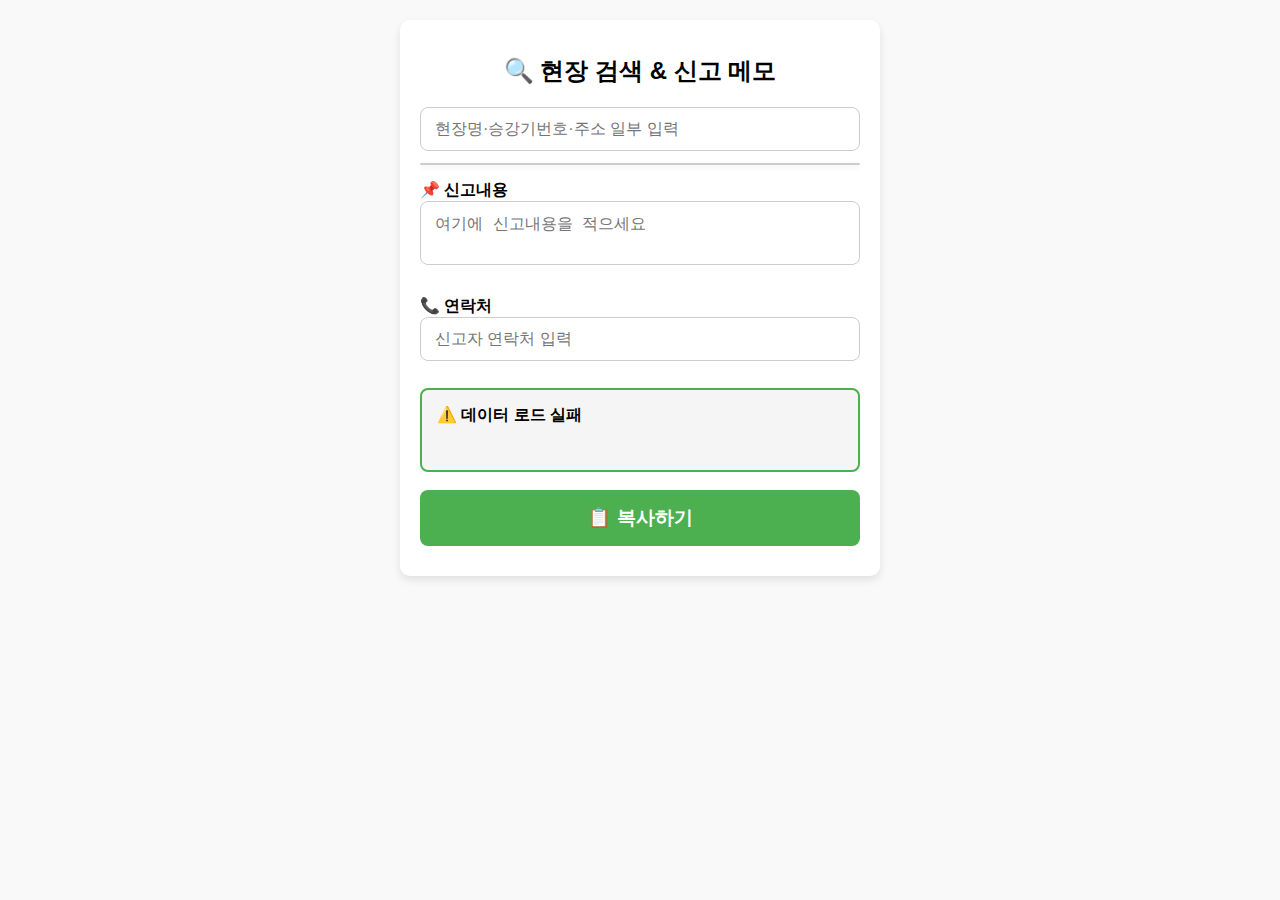
<file: dm119.html>
<!DOCTYPE html>
<html lang="ko">
<head>
  <meta charset="UTF-8" />
  <title>현장 검색 & 메모</title>
  <meta name="viewport" content="width=device-width, initial-scale=1" />
  <style>
    body {
      font-family: Arial, sans-serif;
      padding: 20px;
      margin: 0;
      background: #f9f9f9;
      display: flex;
      justify-content: center;
    }
    .container {
      width: 95%;
      max-width: 480px;
      background: #fff;
      padding: 15px 20px 30px;
      border-radius: 10px;
      box-shadow: 0 4px 8px rgb(0 0 0 / 0.1);
      box-sizing: border-box;
    }
    h2 {
      text-align: center;
      margin-bottom: 20px;
      font-size: 1.5rem;
    }
    #searchBox, #memoBox, #phoneBox {
      width: 100%;
      padding: 12px 14px;
      font-size: 16px;
      margin-bottom: 12px;
      border: 1px solid #ccc;
      border-radius: 8px;
      box-sizing: border-box;
      font-weight: 500;
      transition: border-color 0.2s ease-in-out;
    }
    #searchBox:focus, #memoBox:focus, #phoneBox:focus {
      outline: none;
      border-color: #4caf50;
      box-shadow: 0 0 5px #4caf50aa;
    }
    textarea {
      resize: none;
      min-height: 60px;
    }
    .suggestions {
      border: 1px solid #ccc;
      border-radius: 8px;
      max-height: 180px;
      overflow-y: auto;
      margin-bottom: 10px;
      background: #fff;
      box-sizing: border-box;
      box-shadow: 0 2px 6px rgb(0 0 0 / 0.1);
      font-size: 15px;
      user-select: none;
      z-index: 1000;
      position: relative;
    }
    .suggestion-item {
      padding: 10px 14px;
      cursor: pointer;
      border-bottom: 1px solid #eee;
      transition: background-color 0.15s ease;
    }
    .suggestion-item:last-child {
      border-bottom: none;
    }
    .suggestion-item:hover {
      background-color: #e6f7ff;
    }
    #resultBox {
      margin-top: 15px;
      padding: 15px;
      background: #f5f5f5;
      border: 2px solid #4caf50;
      border-radius: 8px;
      min-height: 50px;
      font-weight: 600;
      word-break: break-word;
      font-size: 1rem;
    }
    label {
      font-weight: 700;
      margin-top: 15px;
      display: block;
      font-size: 1rem;
    }
    button {
      width: 100%;
      padding: 15px;
      background: #4caf50;
      color: white;
      font-size: 1.2rem;
      border: none;
      border-radius: 8px;
      margin-top: 18px;
      cursor: pointer;
      font-weight: 600;
      transition: background-color 0.2s ease;
    }
    button:active {
      background: #45a049;
    }

    @media (max-width: 480px) {
      h2 {
        font-size: 1.3rem;
      }
      #searchBox, #memoBox, #phoneBox {
        font-size: 15px;
        padding: 10px 12px;
      }
      .suggestion-item {
        font-size: 14px;
        padding: 9px 12px;
      }
      button {
        font-size: 1.1rem;
        padding: 13px;
      }
    }
  </style>
</head>
<body>
  <div class="container">
    <h2>🔍 현장 검색 & 신고 메모</h2>

    <!-- 검색 -->
    <input type="text" id="searchBox" placeholder="현장명·승강기번호·주소 일부 입력" autocomplete="off" />
    <div id="suggestions" class="suggestions"></div>

    <!-- 메모 입력 -->
    <label for="memoBox">📌 신고내용</label>
    <textarea id="memoBox" rows="2" placeholder="여기에 신고내용을 적으세요"></textarea>

    <!-- 연락처 -->
    <label for="phoneBox">📞 연락처</label>
    <input type="text" id="phoneBox" placeholder="신고자 연락처 입력" />

    <!-- 결과 -->
    <div id="resultBox">데이터를 불러오는 중...</div>

    <!-- 복사 버튼 -->
    <button type="button" onclick="copyResult()">📋 복사하기</button>
  </div>

  <script>
    // ✅ Google Sheets → TSV URL
    const SHEET_TSV_URL = "https://docs.google.com/spreadsheets/d/e/2PACX-1vQkPXudgO_znrjg8-ZyoSmMb5dhrISbANstWt3xNanbbTNCNRhDwAQgxhrECxwN8R2QSV8lTgln6_9P/pub?gid=1374895459&single=true&output=tsv";

    let siteData = [];
    let selectedSite = null;

    const searchBox = document.getElementById("searchBox");
    const memoBox = document.getElementById("memoBox");
    const phoneBox = document.getElementById("phoneBox");
    const suggestionsDiv = document.getElementById("suggestions");
    const resultBox = document.getElementById("resultBox");

    // ✅ 페이지 로딩되면 TSV 불러오기
    window.addEventListener("DOMContentLoaded", () => {
      loadSiteData().then(data => {
        siteData = data;
        if (siteData.length > 0) {
          resultBox.textContent = "현장을 검색하세요.";
        } else {
          resultBox.textContent = "❌ 데이터를 불러올 수 없습니다.";
        }
      }).catch(err => {
        console.error(err);
        resultBox.textContent = "⚠️ 데이터 로드 실패";
      });
    });

    // ✅ TSV → siteData 변환
    async function loadSiteData() {
      const response = await fetch(SHEET_TSV_URL);
      const tsvText = await response.text();
      const rows = tsvText.trim().split("\n").map(r => r.split("\t"));

      // 헤더 제외
      return rows.slice(1).map(r => ({
        siteName: (r[0] || "").trim(),     // A열
        zone: (r[1] || "").trim(),         // B열
        address: (r[2] || "").trim(),      // C열
        elevator: normalizeElevatorNumber(r[3] || ""), // D열
        extra: (r[6] || "").trim()         // G열
      }));
    }

    // ✅ 승강기번호 정규화 (0000-000)
    function normalizeElevatorNumber(input) {
      const digits = (input || "").replace(/\D/g, "");
      if (!digits) return "";
      const padded = digits.padStart(7, "0");
      return padded.slice(0, 4) + "-" + padded.slice(4);
    }

    // ✅ 띄어쓰기 제거 + 소문자 변환
    function normalize(str) {
      return str.toLowerCase().replace(/\s+/g, "");
    }

    // ✅ 검색창 입력 → 자동완성 표시
    searchBox.addEventListener("input", function () {
      const term = normalize(this.value);
      suggestionsDiv.innerHTML = "";

      if (term.length < 2) {
        updateResult();
        return;
      }

      const filtered = siteData.filter(item => {
        return (
          normalize(item.siteName).includes(term) ||
          normalize(item.address).includes(term) ||
          normalize(item.elevator).includes(term)
        );
      }).slice(0, 20);

      filtered.forEach(item => {
        const div = document.createElement("div");
        div.classList.add("suggestion-item");
        div.textContent = `${item.siteName} | ${item.elevator} | ${item.address}`;
        div.addEventListener("click", () => {
          selectSite(item);
          suggestionsDiv.innerHTML = "";
        });
        suggestionsDiv.appendChild(div);
      });
    });

    // ✅ 자동완성에서 현장 선택 시
    function selectSite(item) {
      selectedSite = item;
      searchBox.value = item.siteName;
      updateResult();
    }

    // ✅ 메모/전화 입력 시 결과 갱신
    memoBox.addEventListener("input", updateResult);
    phoneBox.addEventListener("input", updateResult);

    // ✅ 최종 결과 생성
    function updateResult() {
      if (!selectedSite) {
        resultBox.textContent = "현장을 선택하세요.";
        return;
      }

      let zoneLabel = selectedSite.zone.replace("팀", "").trim();
      zoneLabel = zoneLabel ? `[${zoneLabel}]` : "";

      const baseInfo = [
        selectedSite.siteName,
        selectedSite.elevator,
        selectedSite.extra
      ].filter(x => x).join(" ");

      const addrInfo = selectedSite.address ? selectedSite.address + " /" : "";
      const memo = memoBox.value.trim();
      const phone = phoneBox.value.trim();
      const extraInfo = [memo, phone].filter(x => x).join(" ");

      let resultLine = `${baseInfo} / ${addrInfo} ${extraInfo} ${zoneLabel}`.trim();
      resultLine = resultLine.replace(/\s+\/\s+\//g, " / ");
      resultBox.textContent = resultLine;
    }

    // ✅ 복사 기능
    function copyResult() {
      const text = resultBox.textContent.trim();
      if (!text || text === "현장을 선택하세요." || text.includes("데이터를 불러오는 중")) {
        alert("먼저 현장을 선택하세요!");
        return;
      }
      navigator.clipboard.writeText(text).then(() => {
        alert("📋 복사 완료!\n\n" + text);
      }).catch(() => {
        alert("복사에 실패했습니다. 직접 복사해주세요.");
      });
    }
  </script>
</body>
</html>
</file>
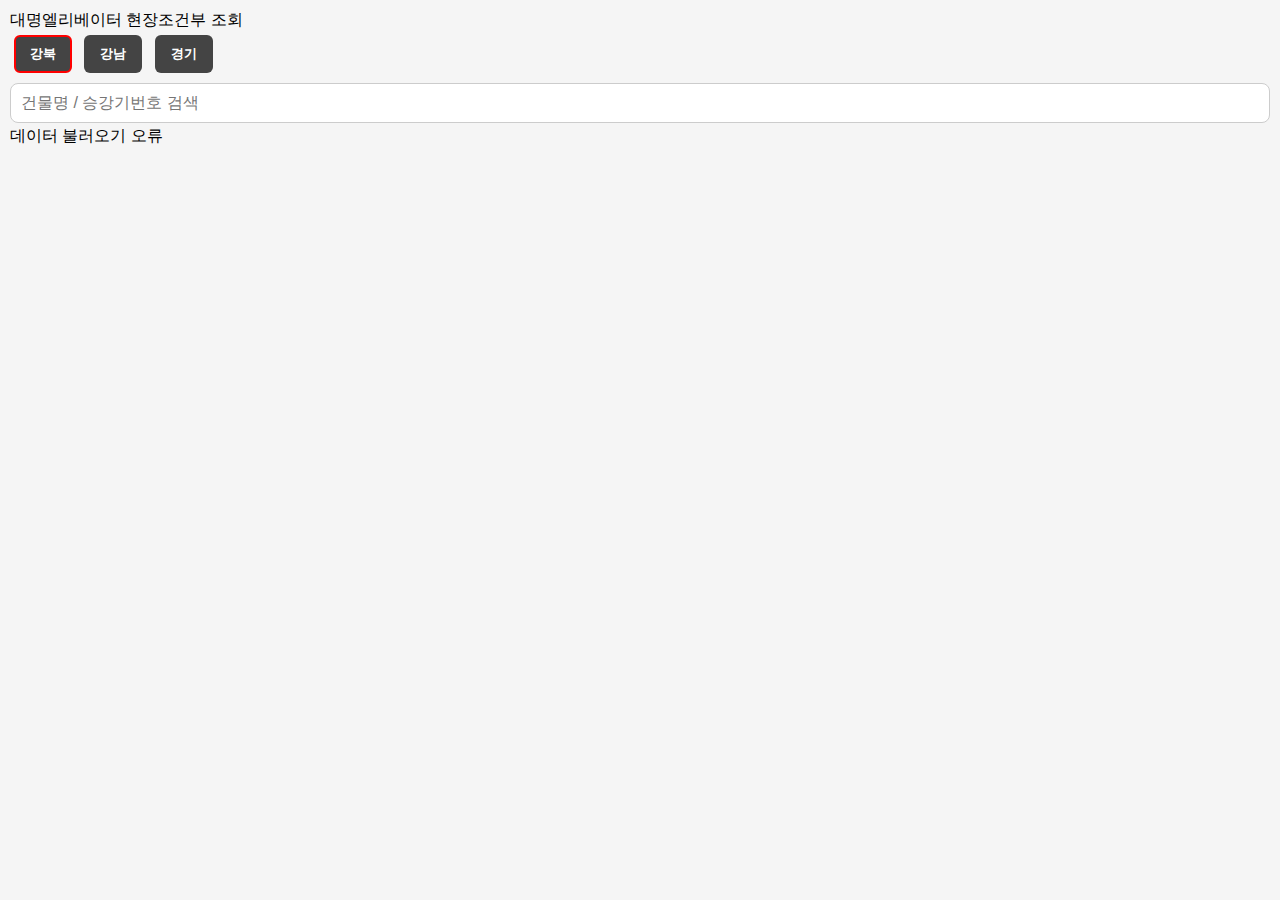
<file: InspectionHistory.html>
대명엘리베이터 현장조건부 조회
<br>
<!DOCTYPE html>
<html>
<head>
<meta name="viewport" content="width=device-width,initial-scale=1">

<style>
body{
font-family:Arial;
background:#f5f5f5;
margin:10px;
}

button{
padding:8px 14px;
margin:4px;
border:2px solid transparent;
border-radius:6px;
background:#444;
color:white;
font-weight:bold;
cursor:pointer;
}

button.active{
border-color:red;
}

#search{
width:100%;
padding:10px;
font-size:16px;
border-radius:8px;
border:1px solid #ccc;
margin-top:6px;
}

#suggest{
background:white;
border-radius:8px;
margin-top:3px;
}

.sitem{
padding:8px;
cursor:pointer;
}

.sitem:hover{
background:#eee;
}

.item{
padding:12px;
margin-bottom:10px;
border-radius:10px;
box-shadow:0 2px 5px rgba(0,0,0,0.1);
cursor:pointer;
}

.ok{
background:#e8f7e8;
}

.warn{
background:#ffe6e6;
}

.precise{
color:red;
font-weight:bold;
}

.detail{
display:none;
margin-top:10px;
white-space:pre-line;
font-size:14px;
line-height:1.5;
}

.red{
color:red;
}

.redbold{
color:red;
font-weight:bold;
}

.linkRow{
display:flex;
align-items:center;
gap:12px;
flex-wrap:wrap;
margin-top:0;
}

.mapIcon{
width:22px;
height:22px;
vertical-align:middle;
cursor:pointer;
display:block;
}

.mapBtn{
display:inline-flex;
align-items:center;
gap:6px;
text-decoration:none;
}
</style>
</head>

<body>

<button id="btn-gangbuk" onclick="showArea('gangbuk')">강북</button>
<button id="btn-gangnam" onclick="showArea('gangnam')">강남</button>
<button id="btn-gyeonggi" onclick="showArea('gyeonggi')">경기</button>

<input id="search" placeholder="건물명 / 승강기번호 검색">

<div id="suggest"></div>

<div id="container">로딩중...</div>

<script>
const ACSV="https://docs.google.com/spreadsheets/d/e/2PACX-1vQkPXudgO_znrjg8-ZyoSmMb5dhrISbANstWt3xNanbbTNCNRhDwAQgxhrECxwN8R2QSV8lTgln6_9P/pub?gid=1134037580&single=true&output=csv";
const BCSV="https://docs.google.com/spreadsheets/d/e/2PACX-1vQkPXudgO_znrjg8-ZyoSmMb5dhrISbANstWt3xNanbbTNCNRhDwAQgxhrECxwN8R2QSV8lTgln6_9P/pub?gid=1183872898&single=true&output=csv";
const NAVERMAP_ICON="https://www.darun.io/_next/image?url=https%3A%2F%2Fres.cloudinary.com%2Fdqddtkvmb%2Fimage%2Fupload%2Fv1715433300%2Fimages%2Flogos%2Fnavermap.png&w=256&q=75";

let data={gangbuk:[],gangnam:[],gyeonggi:[]};
let dbRows=[];
let defectDB={};
let dbById={};
let keywordList=[];
let currentArea="gangbuk";

function parseCSV(text){
let rows=[];
let row=[];
let cell="";
let inQuotes=false;

text=String(text||"").replace(/\r\n/g,"\n").replace(/\r/g,"\n");

for(let i=0;i<text.length;i++){
let ch=text[i];
let next=text[i+1];

if(ch === '"'){
if(inQuotes && next === '"'){
cell += '"';
i++;
}else{
inQuotes = !inQuotes;
}
}else if(ch === "," && !inQuotes){
row.push(cell);
cell="";
}else if(ch === "\n" && !inQuotes){
row.push(cell);
rows.push(row);
row=[];
cell="";
}else{
cell += ch;
}
}

row.push(cell);
rows.push(row);

return rows
.filter(r=>!(r.length===1 && String(r[0]).trim()===""))
.map(r=>r.map(v=>String(v||"").trim()));
}

function pad7(n){
return String(n||"").padStart(7,"0");
}

function extract7(link){
if(!link) return "";
let m=String(link).match(/\d+/g);
if(!m) return "";
return pad7(m[m.length-1]);
}

function today(){
let d=new Date();
return d.toISOString().slice(0,10).replace(/-/g,"");
}

function normalizeDateDigits(d){
return String(d||"").replace(/[^\d]/g,"").trim();
}

function isExpired(d){
if(!d) return false;
let v=normalizeDateDigits(d);
return /^\d{8}$/.test(v) && v<today();
}

function formatDate(d){
if(!d) return "";
let s=String(d).trim();
let onlyNum=normalizeDateDigits(s);

if(/^\d{8}$/.test(onlyNum)){
if(onlyNum.startsWith("20")){
return onlyNum.slice(0,4)+"-"+onlyNum.slice(4,6)+"-"+onlyNum.slice(6,8);
}else{
return onlyNum.slice(0,2)+"-"+onlyNum.slice(2,4)+"-"+onlyNum.slice(4,6);
}
}

if(/^\d{6}$/.test(onlyNum)){
return onlyNum.slice(0,2)+"-"+onlyNum.slice(2,4)+"-"+onlyNum.slice(4,6);
}

let date=new Date(s);
if(isNaN(date)) return s;

let yyyy=date.getFullYear();
let mm=String(date.getMonth()+1).padStart(2,"0");
let dd=String(date.getDate()).padStart(2,"0");
return yyyy+"-"+mm+"-"+dd;
}

function formatShortDate(d){
let full=formatDate(d);
let m=String(full).match(/^(\d{4})-(\d{2})-(\d{2})$/);
if(m) return m[1].slice(2)+"-"+m[2]+"-"+m[3];
return full;
}

function escapeHtml(s){
return String(s||"")
.replace(/&/g,"&amp;")
.replace(/</g,"&lt;")
.replace(/>/g,"&gt;")
.replace(/"/g,"&quot;")
.replace(/'/g,"&#39;");
}

function formatDefect(t){
if(!t) return "";
return String(t).replace(/(\d+\))/g,"<br>$1").replace(/^<br>/,"");
}

function toggle(el){
let d=el.querySelector(".detail");
if(!d) return;
d.style.display=d.style.display=="block"?"none":"block";
}

function sortData(arr){
arr.sort((a,b)=>{
let da=new Date((a.date||"")+" "+(a.time||""));
let db=new Date((b.date||"")+" "+(b.time||""));
return da-db;
});
}

function normalizeSearch(v){
return String(v||"")
.toLowerCase()
.replace(/\s+/g,"")
.trim();
}

function includesNormalized(target,query){
return normalizeSearch(target).includes(normalizeSearch(query));
}

function highlightStatusText(v){
let s=String(v||"").trim();
if(!s) return "-";
if(/미가입|미선임/.test(s)){
return '<span class="redbold">🚨 '+escapeHtml(s)+'</span>';
}
return escapeHtml(s);
}

function openNaverMap(address){
let addr=String(address||"").trim();
if(!addr){
alert("주소가 없습니다.");
return;
}
let encoded=encodeURIComponent(addr);
location.href="nmap://search?query="+encoded+"&appname=naver_map";
}

function updateAreaButtons(){
document.querySelectorAll("button[id^='btn-']").forEach(btn=>{
btn.classList.remove("active");
});

const activeBtn=document.getElementById("btn-"+currentArea);
if(activeBtn) activeBtn.classList.add("active");
}

Promise.all([
fetch(ACSV).then(r=>r.text()),
fetch(BCSV).then(r=>r.text())
]).then(([a,b])=>{

let rowsB=parseCSV(b);

rowsB.slice(1).forEach(c=>{

let rawId=(c[1]||"").trim();
let id=pad7(rawId);

let row={
name:c[0]||"",
nameNorm:normalizeSearch(c[0]||""),
id:id,
idNorm:normalizeSearch(id),
address:c[9]||"",
Y:c[26]||"",
AA:c[28]||"",
AC:c[30]||"",
AF:c[33]||"",
AN:c[39]||""
};

dbRows.push(row);
defectDB[id]=row.AN;
dbById[id]=row;

if(row.name) keywordList.push(row.name);
if(/^\d+$/.test(rawId)) keywordList.push(pad7(rawId));
});

let rowsA=parseCSV(a).slice(1);

let lastDate1="";
let lastDate2="";
let lastDate3="";

rowsA.forEach(c=>{

let date1=c[0]||lastDate1;
if(c[0]) lastDate1=c[0];

if(c[3]){
data.gangbuk.push({
name:c[3],
date:date1,
time:c[1],
type:c[2],
area:c[4],
id:extract7(c[5]||"")
});
}

let date2=c[8]||lastDate2;
if(c[8]) lastDate2=c[8];

if(c[11]){
data.gangnam.push({
name:c[11],
date:date2,
time:c[9],
type:c[10],
area:c[12],
id:extract7(c[13]||"")
});
}

let date3=c[16]||lastDate3;
if(c[16]) lastDate3=c[16];

if(c[19]){
data.gyeonggi.push({
name:c[19],
date:date3,
time:c[17],
type:c[18],
area:c[20],
id:extract7(c[21]||"")
});
}
});

sortData(data.gangbuk);
sortData(data.gangnam);
sortData(data.gyeonggi);

renderArea();

}).catch(err=>{
document.getElementById("container").innerHTML="데이터 불러오기 오류";
console.error(err);
});

function showArea(a){
currentArea=a;
updateAreaButtons();
renderArea();
}

function renderArea(){
updateAreaButtons();

let container=document.getElementById("container");
container.innerHTML="";

let areaData=data[currentArea]||[];

if(areaData.length===0){
container.innerHTML="데이터 없음";
return;
}

areaData.forEach(item=>{

let defect=defectDB[item.id]||"";
let hasDefect=String(defect).trim()!=="";
let db=dbById[item.id]||{};
let address=db.address||"";

let insuranceName=highlightStatusText(db.Y||"");
let insuranceDateText=formatShortDate(db.AA||"");
let managerName=highlightStatusText(db.AC||"");
let managerDateText=formatDate(db.AF||"");

let insuranceExpired=isExpired(db.AA);
let managerExpired=isExpired(db.AF);

let insuranceDateHtml=insuranceDateText
? (insuranceExpired
  ? `<span class="redbold">${escapeHtml(insuranceDateText)}</span> 🚨`
  : escapeHtml(insuranceDateText))
: "-";

let managerDateHtml=managerDateText
? (managerExpired
  ? `<span class="redbold">${escapeHtml(managerDateText)}</span> 🚨`
  : escapeHtml(managerDateText))
: "-";

let defectHtml=formatDefect(escapeHtml(defect));
let detailParts=[];

detailParts.push(`보험사 ${insuranceName} : ${insuranceDateHtml}<br>안전관리자 ${managerName} : ${managerDateHtml}`);

if(String(defect).trim()!==""){
detailParts.push(defectHtml);
}

detailParts.push(`<div class="linkRow"><a href="https://m.elevator.go.kr/qrcode.do?no_plaq=${encodeURIComponent(item.id)}" target="_blank" onclick="event.stopPropagation();">승강기정보센터보기</a><a href="#" class="mapBtn" onclick="event.stopPropagation();return false;"><img src="${NAVERMAP_ICON}" alt="네이버지도" class="mapIcon"></a></div>`);

let div=document.createElement("div");
div.className="item "+(hasDefect?"warn":"ok");
div.onclick=()=>toggle(div);

let type=String(item.type||"");
if(type.includes("정밀")){
type='<span class="precise">'+escapeHtml(type)+'</span>';
}else{
type=escapeHtml(type);
}

let condition=hasDefect?" (조건부)":"";

div.innerHTML=`
<b>${escapeHtml(item.name)} ${escapeHtml(item.id)}${condition}</b><br>
${formatDate(item.date)} / ${escapeHtml(item.time)} / ${type} / ${escapeHtml(item.area)}
<div class="detail">${detailParts.join("<br><br>")}</div>
`;

let mapBtn=div.querySelector(".mapBtn");
if(mapBtn){
mapBtn.addEventListener("click",function(e){
e.preventDefault();
e.stopPropagation();
openNaverMap(address);
});
}

container.appendChild(div);
});
}

function renderSearch(q){
let normalizedQ=normalizeSearch(q);
let q7=pad7(normalizedQ.replace(/\D/g,""));

let result=dbRows.filter(r=>
includesNormalized(r.name,q)||
includesNormalized(r.id,q)||
(normalizedQ && normalizeSearch(r.id).includes(normalizeSearch(q7)))
);

let container=document.getElementById("container");
container.innerHTML="";

result.forEach(r=>{

let div=document.createElement("div");
div.className="item ok";

let yText=highlightStatusText(r.Y);
let acText=highlightStatusText(r.AC);

let aaText=formatShortDate(r.AA);
let afText=formatDate(r.AF);

let aaExpired=isExpired(r.AA);
let afExpired=isExpired(r.AF);

let aaHtml=aaText
? (aaExpired
  ? `<span class="redbold">${escapeHtml(aaText)}</span> 🚨`
  : escapeHtml(aaText))
: "-";

let afHtml=afText
? (afExpired
  ? `<span class="redbold">${escapeHtml(afText)}</span> 🚨`
  : escapeHtml(afText))
: "-";

let defectHtml=formatDefect(escapeHtml(r.AN));

div.innerHTML=`
<b>${escapeHtml(r.name)} ${escapeHtml(r.id)}</b><br><br>
보험사 ${yText} : ${aaHtml}<br>
안전관리자 ${acText} : ${afHtml}
${String(r.AN||"").trim()!=="" ? `<br><br>${defectHtml}` : ``}
<br><br><div class="linkRow"><a href="https://m.elevator.go.kr/qrcode.do?no_plaq=${encodeURIComponent(r.id)}" target="_blank" onclick="event.stopPropagation();">승강기정보센터보기</a><a href="#" class="mapBtn" onclick="event.stopPropagation();return false;"><img src="${NAVERMAP_ICON}" alt="네이버지도" class="mapIcon"></a></div>
`;

div.innerHTML=div.innerHTML.replace(/조건부/g,'<span class="red">조건부</span>');

let mapBtn=div.querySelector(".mapBtn");
if(mapBtn){
mapBtn.addEventListener("click",function(e){
e.preventDefault();
e.stopPropagation();
openNaverMap(r.address);
});
}

container.appendChild(div);
});
}

document.getElementById("search").addEventListener("input",function(){
let v=this.value.trim();
let s=document.getElementById("suggest");
s.innerHTML="";

if(!v){
renderArea();
return;
}

let normalizedV=normalizeSearch(v);
let q7=pad7(normalizedV.replace(/\D/g,""));

let list=keywordList
.filter(k=>
includesNormalized(k,v)||
(normalizedV && normalizeSearch(k).includes(normalizeSearch(q7)))
)
.slice(0,10);

list.forEach(k=>{
let d=document.createElement("div");
d.className="sitem";
d.innerText=k;
d.onclick=()=>{
document.getElementById("search").value=k;
s.innerHTML="";
renderSearch(k);
};
s.appendChild(d);
});

renderSearch(v);
});

updateAreaButtons();
</script>

</body>
</html>
</file>
